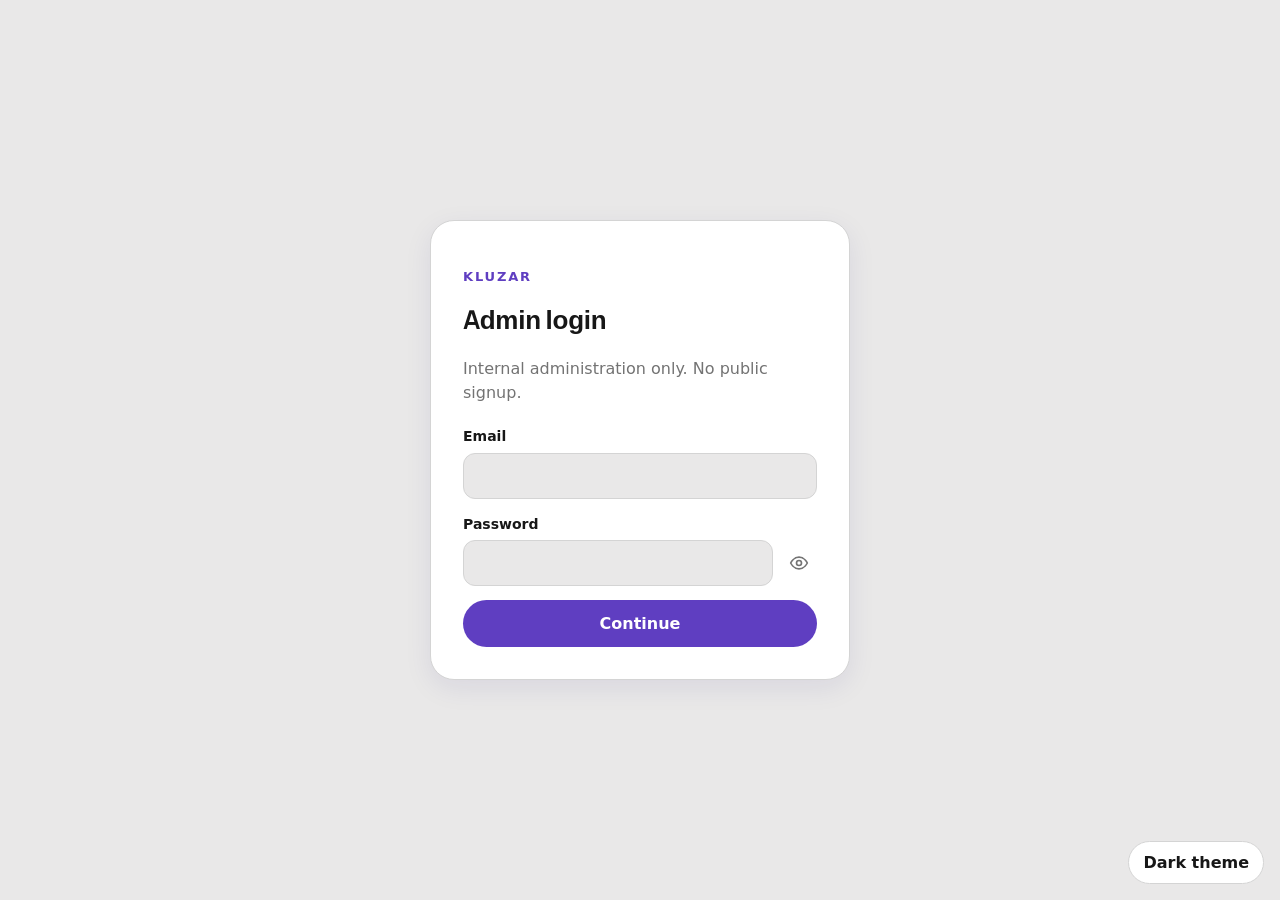
<file: index.html>
<!doctype html>
<html lang="en">
<head>
<meta charset="utf-8" />
<meta name="viewport" content="width=device-width, initial-scale=1" />
<meta name="robots" content="noindex, nofollow" />
<meta name="theme-color" content="#171717" />
<meta http-equiv="Content-Security-Policy" content="default-src 'self'; script-src 'self'; style-src 'self'; img-src 'self' data:; font-src 'self'; connect-src 'self' https://account-api.kluzar.com https://admin-api.kluzar.com; manifest-src 'self'; worker-src 'self'; frame-ancestors 'none'; base-uri 'self'; form-action 'self'" />
<title>Kluzar Admin</title>
<link rel="manifest" href="/manifest.webmanifest" />
<link rel="icon" href="/favicon.png" />
  <script type="module" crossorigin src="/assets/index-BfDsAkmc.js"></script>
  <link rel="stylesheet" crossorigin href="/assets/index-DmkazAVr.css">
</head>
<body>
<div id="root"></div>
</body>
</html>
</file>
<file: assets/index-DmkazAVr.css>
@font-face{font-family:Inter;font-weight:400;font-display:swap;src:url(/assets/framerusercontent.com/assets/5vvr9Vy74if2I6bQbJvbw7SY1pQ.woff2) format("woff2")}@font-face{font-family:Inter;font-weight:500;font-display:swap;src:url(/assets/framerusercontent.com/assets/5A3Ce6C9YYmCjpQx9M4inSaKU.woff2) format("woff2")}@font-face{font-family:Inter;font-weight:700;font-display:swap;src:url(/assets/framerusercontent.com/assets/DpPBYI0sL4fYLgAkX8KXOPVt7c.woff2) format("woff2")}@font-face{font-family:Manrope;font-weight:500;font-display:swap;src:url(/assets/fonts.gstatic.com/s/manrope/v23/xn7gYHE41ni1AdIRggqxSuXd.woff2) format("woff2")}@font-face{font-family:Manrope;font-weight:700;font-display:swap;src:url(/assets/fonts.gstatic.com/s/manrope/v23/xn7gYHE41ni1AdIRggqxSuXd.woff2) format("woff2")}:root{--bg:#E9E8E8;--card:#ffffff;--text:#171717;--muted:#737373;--border:#d4d4d4;--violet:#5F3EC1;--danger:#b4232a}[data-theme=dark]{--bg:#0f1220;--card:#171a2e;--text:#f2f2f8;--muted:#a7a6bd;--border:#2a2d4d;--violet:#896AE6}*{box-sizing:border-box}body{margin:0;font-family:Inter,system-ui,-apple-system,Segoe UI,Roboto,Helvetica,Arial,sans-serif;background:var(--bg);color:var(--text);line-height:1.55}h1,h2,h3{font-family:Manrope,sans-serif;letter-spacing:-.01em}button,input{font:inherit}button{cursor:pointer}button:disabled{cursor:not-allowed;opacity:.55}a{color:var(--violet)}.brand{font-weight:800;letter-spacing:.14em;font-size:13px;color:var(--violet)}.muted{color:var(--muted)}.login-shell{min-height:100vh;display:flex;align-items:center;justify-content:center;padding:24px}.login-card{background:var(--card);border:1px solid var(--border);border-radius:24px;padding:32px;width:100%;max-width:420px;box-shadow:0 8px 28px #14127214}.login-card h1{margin:8px 0 4px;font-size:26px}.login-card form{display:flex;flex-direction:column;gap:14px;margin-top:20px}.field{display:flex;flex-direction:column;gap:6px;font-weight:600;font-size:14px}.field input{padding:11px 14px;border:1px solid var(--border);border-radius:12px;background:var(--bg);color:var(--text)}.password-row{display:flex;gap:8px;align-items:center}.password-row input{flex:1}.eye-btn{background:none;border:0;cursor:pointer;padding:8px;color:var(--muted);display:flex;align-items:center}.btn-primary{background:var(--violet);color:#fff;border:0;border-radius:999px;padding:11px 20px;font-weight:700}.btn-primary:hover{filter:brightness(1.07)}.btn-secondary{background:var(--card);color:var(--text);border:1px solid var(--border);border-radius:999px;padding:8px 14px;font-weight:600}.alert{padding:12px 14px;border-radius:12px}.alert.error{background:#b4232a17;color:var(--danger)}.shell{max-width:960px;margin:0 auto;padding:28px}.topbar{display:flex;align-items:center;justify-content:space-between;margin-bottom:20px}.card{background:var(--card);border:1px solid var(--border);border-radius:24px;padding:24px;box-shadow:0 8px 28px #14127214}.details{margin-top:16px;display:flex;flex-direction:column;gap:8px}.details p{margin:0}.theme-toggle{position:fixed;right:16px;bottom:16px;z-index:10;background:var(--card);color:var(--text);border:1px solid var(--border);border-radius:999px;padding:8px 14px;font-weight:600}.nav{display:flex;flex-wrap:wrap;gap:8px;margin-bottom:20px}.nav a{background:var(--card);border:1px solid var(--border);border-radius:999px;padding:8px 16px;font-weight:600;text-decoration:none}.nav a:hover{border-color:var(--violet)}.filters{display:flex;flex-wrap:wrap;gap:12px;margin:16px 0}.filters .field{flex:1 1 160px}.stats{display:grid;grid-template-columns:repeat(auto-fit,minmax(120px,1fr));gap:12px;margin:16px 0}.stat{background:var(--bg);border:1px solid var(--border);border-radius:16px;padding:14px;display:flex;flex-direction:column}.stat strong{font-size:24px}.stat span{color:var(--muted);font-size:13px}.table{width:100%;border-collapse:collapse;margin:12px 0}.table th,.table td{text-align:left;padding:9px 10px;border-bottom:1px solid var(--border);font-size:14px}.table th{color:var(--muted)}.pager{display:flex;align-items:center;gap:12px;margin-top:16px}.qr-box{display:flex;justify-content:center;margin:8px 0}.qr-box img{width:220px;height:220px;background:#fff;border-radius:16px}.recovery-list{list-style:none;padding:0;display:grid;grid-template-columns:1fr 1fr;gap:8px;margin:16px 0}.recovery-list code{background:var(--bg);border:1px solid var(--border);border-radius:8px;padding:6px 10px;display:block;text-align:center}.modal-overlay{position:fixed;top:0;right:0;bottom:0;left:0;z-index:50;background:#0a0a288c;display:flex;align-items:center;justify-content:center;padding:20px}.modal-card{max-width:420px;width:100%}.modal-card .row{display:flex;gap:12px;margin-top:16px}.modal-card input{width:100%;padding:11px 14px;border:1px solid var(--border);border-radius:12px;font-size:18px;letter-spacing:4px}
</file>
